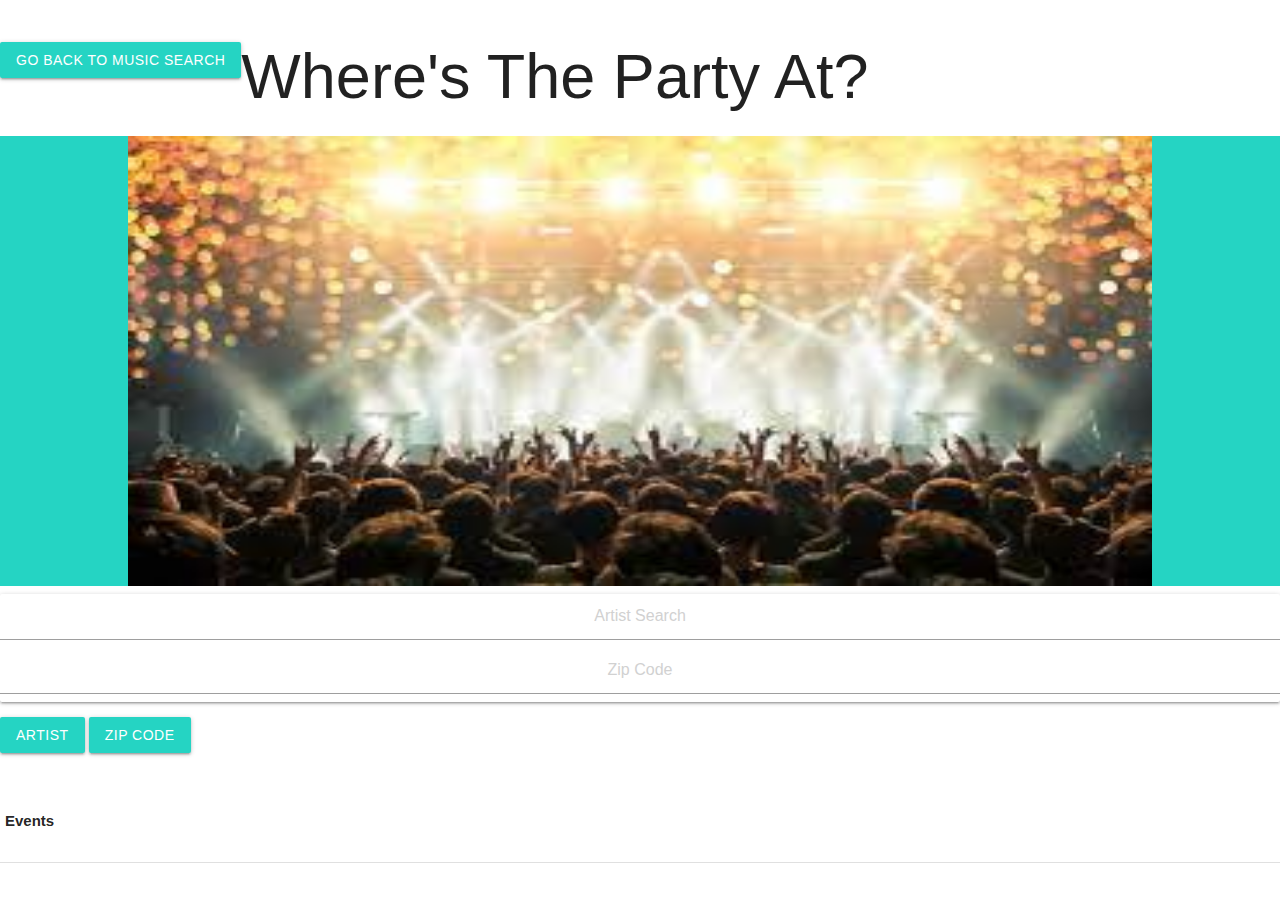
<file: bandintownindex.html>
<!DOCTYPE html>
<html lang="en">
<head>
    <meta charset="UTF-8">
    <meta http-equiv="X-UA-Compatible" content="IE=edge">
    <meta name="viewport" content="width=device-width, initial-scale=1.0">
    <link href="https://fonts.googleapis.com/icon?family=Material+Icons" rel="stylesheet">
    <link rel="preconnect" href="https://fonts.googleapis.com">
    <link rel="preconnect" href="https://fonts.gstatic.com" crossorigin>
    <link href="https://fonts.googleapis.com/css2?family=Bebas+Neue&family=Kanit:wght@100;300&family=Open+Sans:wght@300&family=Oswald:wght@300&display=swap" rel="stylesheet">
    <link rel="stylesheet" href="https://cdnjs.cloudflare.com/ajax/libs/materialize/1.0.0/css/materialize.min.css">
    <link rel="stylesheet" href="./assets/css/style.css">
    <title>Whos in town?</title>
</head>
<body>
  <button id="go-to-search" class="btn waves-effect waves-light left" type="submit" name="action">Go Back To Music Search</button>
  <!-- <div class="container">
    <div class="flex-row align-center justify-center min-100-vh bg-primary">
        <header class="col-12 col-md-9 flex-column align-center bg-light p-5">
          <h1 class="text-primary">What Band Is In Town?</h1>
          </header>
          <form id="search-form" class="form w-100">
            <input id="search-input" class="form-input w-100" type="text" placeholder="Search!">
            </form>
            </div>
            </div> -->
    <!-- <div id="search-bar-1" class="col s3">

    </div>  -->

              <!-- ahmad -->

     <div class="min-100-vh flex-column">
        <header class="p-5 text-center text-blue bg-primary">
          <h1>Where's The Party At?</h1>
        </header>
        <div id="img-container">
        <img src= "assets/images/download.jpeg" id="custom-img">
        </div>
        <main class="flex-row justify-center align-center col-auto p-4 bg-light">
            <section id="search-bar" class="card bg-white">
              <!-- <div class="text-center"> -->
                <input id="artist-search" type="text" placeholder="Artist Search">
                
                <input id="zip-search" type="text" placeholder="Zip Code">
        
                  </div>
                  <div class="text-center flex-row pt-4">
                    <button class="btn btn-danger" id="artist-button">
                       Artist
                    </button>
                    <button class="btn btn-danger" id="zip-button">
                     Zip Code
                  </button>

                  <div id="something">

                  </div>
              
              </div>
              </section>
              </main>

              
        
   
         <table class="card-body table mx-auto my-4">
          <th>
           <p id= "eventsContainer" class="my-4">Events</p>
         </th>
        <tbody id="api-table" class="mx-auto text-center"></tbody>
      </table>
    </section>    
        
    <script src="https://cdnjs.cloudflare.com/ajax/libs/materialize/1.0.0/js/materialize.min.js"></script>
    <script src="https://code.jquery.com/jquery-3.6.3.min.js" integrity="sha256-pvPw+upLPUjgMXY0G+8O0xUf+/Im1MZjXxxgOcBQBXU=" crossorigin="anonymous"></script>
    <script src="./assets/js/bandsintownscript.js"></script> 
</body>
</html>
</file>
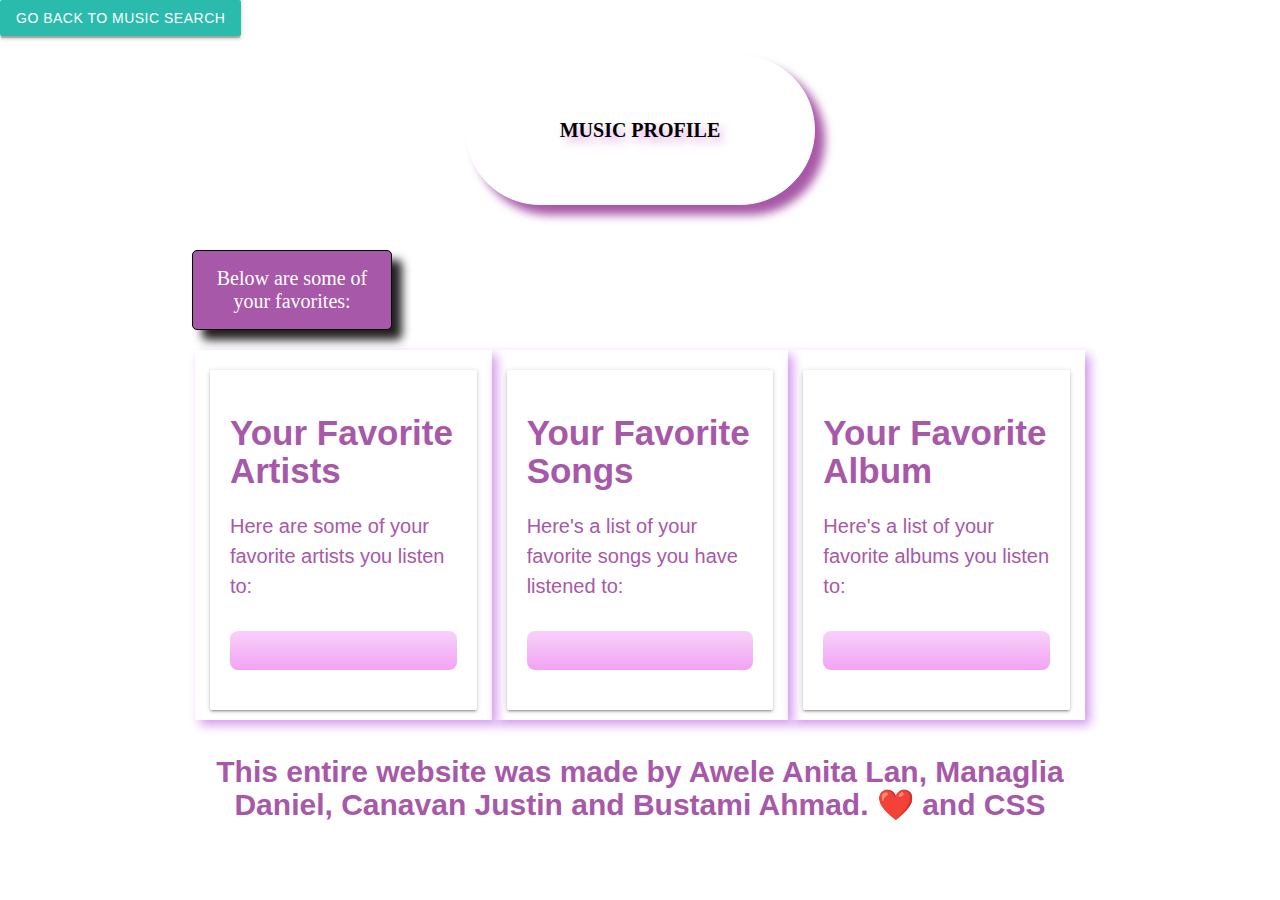
<file: profile.html>
<!DOCTYPE html>
<html lang="en">

<head>
  <meta charset="UTF-8">
  <meta http-equiv="X-UA-Compatible" content="IE=edge">
  <meta name="viewport" content="width=device-width, initial-scale=1.0">
  <link rel="preconnect" href="https://fonts.googleapis.com">
  <link href="https://fonts.googleapis.com/css2?family=Bebas+Neue&family=Kanit:wght@100;300&family=Open+Sans:wght@300&family=Oswald:wght@300&display=swap" rel="stylesheet">
  <link rel="stylesheet" href="https://cdnjs.cloudflare.com/ajax/libs/materialize/1.0.0/css/materialize.min.css">
  <link rel="stylesheet" href="./assets/css/profileStyle.css">
  <title>Music profile</title>
  
</head>

<body>
    <button id="go-to-search" class="btn waves-effect waves-light left" type="submit" name="action">Go Back To Music Search</button>

    <div class="container">


  <header>
    
    
    <button class="music-profile"> MUSIC PROFILE</button>
  
    
  </header>
  <p> 
    <button class="some-of-your-favorites"> Below are some of your favorites:</button>
  </p>

  <main>
    <section class="row justify-center">
      <div class="card-column">
        <figure class="card code-card">
          <div class="card-body">
            <h2>Your Favorite Artists</h2>
            <p>Here are some of your favorite artists you listen to:</p>
          </div>
          <pre class="code-block"><code id="top-Artists"></code></pre>
        </figure>
      </div>
    
        <div class="card-column">
          <figure class="card code-card">
      
            <div class="card-body">
                <h2> Your Favorite Songs</h2>
              <p>Here's a list of your favorite songs you have listened to:</p>
            </div>
            <pre class="code-block"><code id="liked-songs"></code></pre>
          </figure>
        
    
  </code></pre>
          </figure>
        </div>
        <div class="card-column">
          <figure class="card code-card">
            <div class="card-body">
              <h2>Your Favorite Album</h2>
              <p>Here's a list of your favorite albums you listen to: </p>
            </div>
            <pre class="code-block"><code id="top-Album"></code></pre>
          </figure>
        </div>
      </section>
    </main>
  
    <footer>
      <h3>This entire website was made by Awele Anita Lan, Managlia Daniel, Canavan Justin and Bustami Ahmad. <span role="img" aria-label="heart">❤️</span> and CSS</h3>
    
    </footer>
    <script src="https://cdnjs.cloudflare.com/ajax/libs/materialize/1.0.0/js/materialize.min.js"></script>
    <script src="https://code.jquery.com/jquery-3.6.3.min.js" integrity="sha256-pvPw+upLPUjgMXY0G+8O0xUf+/Im1MZjXxxgOcBQBXU=" crossorigin="anonymous"></script>
    <script src="./assets/js/profilescript.js"></script>

    </div>
  
  </body>
  
  </html>
</file>
<file: assets/css/style.css>
.artist-link:hover,
.album-link:hover {
    color: blue;
    text-decoration: underline;
    cursor: pointer;
}

#custom-search-bars {
    margin-bottom: 5px;
}

#welcome-header {
    font-family: 'Bebas Neue', cursive;
}
#welcome-paragraph {
    padding-bottom: 2vh;
    font-family: 'Oswald', sans-serif;
    font-size: 1.4em;
}

nav .nav-wrapper {
    font-family: 'Oswald', sans-serif;
    
}

.btn {
    background-color: #25d4c3;
    margin-bottom: 3vh;
    
}
.page-title {
    font-family: 'Bebas Neue', cursive;
}

.row {
    margin-bottom: 0;
}

.container {
    text-decoration-color: aqua;
}

#search-bar2 {
    width: 25%;
    margin-left: auto;
    margin-right: auto;
    margin-top: 4vh;
}

#header-text {
    font-family: 'Bebas Neue', cursive;
    margin: 0;
    padding: 2vh 0 2vh 33vw;
}


#custom-img {
    align-self: center;
    height: 50vh;
    width: 80vw;
}

#img-container {
    display: flex;
    align-items: center;
    justify-content: center;
   background-color: #25d4c3;
}

#table-container {
   font-family:brush 'Lucida Sans', 'Lucida Sans Regular', 'Lucida Grande', 'Lucida Sans Unicode', Geneva, Verdana, sans-serif;

}

#WTPA{
    background-color: #ef9a9a;
   font-family: Cambria, Cochin, Georgia, Times, 'Times New Roman', serif;
}

.album-img {
    width: -webkit-fill-available;
    height: 200px;
}

.album-title {
    display: flex;
    white-space: nowrap;
    overflow: hidden;
}

#album-header {
    display: flex;
}

#album-header-info {
    display:flex;
    flex-direction:column;
    text-align:left;
    margin-left:10px
}

#search-bar {
    display: flex;
    flex-direction: column;
    align-items: center;
}

#generic-search {
    width : 40vw;
}

#artist-search {
    text-align: center;
}

#zip-search {
    text-align: center;
}

#button-flex {
    display: flex; 
    justify-content: center;
}

#fetch-button {
    /* margin-left: 46vw; */
    display: flex;
    justify-content: center;
}

.collection {
    font-family: oswald;
    font-size: 3vh;
}

#artist-icon-image {
    height: 7.9vh;
    width: 5vw;
    float: right;
    border-radius: 50%;
}

#listen-icons {
    height: 42px;
    border-radius: 100%;
    padding-top: 2.8px;
    padding-left: 6.1px;
}

.songOptions{
    width: fit-content;
    font-size: small;
}

.custom-song-container {
    height: 150px;
}

#likeAlbum {
    width: fit-content;
}
</file>
<file: assets/css/profileStyle.css>
/* Anita's third page starts below */

.music-profile {
  background-color: white;
  text-shadow:5px 5px 10px plum;
  font-weight: 900;
  font-family:cursive;
  color: black;
  
  height: 150px;
  width: 350px;
  border-radius: 255px;
  border-color:white;
  border-style: solid;
  border-width: 1px;
  margin-top: 30px;
  box-shadow: 10px 10px 10px #A858a8;

}

.music-profile:hover {
  box-shadow:10px 10px 10px #EF9A9a;
  background-color:  #3f9d94;
  box-shadow: 10px 10px 10px #EF9A9A;

}

.some-of-your-favorites {
  background-color: #A858a8;
  color: white;
  /* border: none; */
  height: 80px;
  width: 200px;
  border-radius: 5px;
  font-family: fantasy;
  border-style: solid;
  border-width: 1px;
  box-shadow: 10px 10px 10px rgb(35, 32, 32);
  ;


}

.some-of-your-favorites:hover {
  background-color: #EF9A9A;
  box-shadow:10px 10px 10px #3f9d94;

}


:root {
  --outer-space:rgb(81, 100, 121);
  --bright-turquoise: rgb(57, 10, 68);
  --gin: purple;
  --heliotrope: rgb(168, 88, 168);
  cursor: pointer;
}
  
  ::selection {
    background-color: turquoise;
    color: var(--outer-space);
  }
  
  html {
    /* set 1rem to 10px instead of native 16px to make it easier to calculate font-size values for the rest of the page (e.g. 1.6rem is 16px, 2.0rem is 20px, etc.) */
    font-size: 62.5%;
  }
  
  body {

    font-family: cursive, fantasy, 'Franklin Gothic Medium', 'Arial Narrow', Arial, sans-serif, Roboto, Helvetica, BlinkMacSystemFont, 'Segoe UI', 'Segoe UI Symbol', 'Apple Color Emoji';
  
    
  font-size: 2.0rem;
  line-height: 1.5;
  color: purple;
  background-color:white;
}
  
  h1,
  h2,
  h3,
  h4,
  h5,
  h6 {
    margin-bottom: 0.625rem;
    color: var(--heliotrope);
    font-weight: 700;
    line-height: 1.1;
  }
  
  h1 {
    /* 4rem = 40px (4 * 10px) */
    font-size: 4rem;
  }
  
  h2 {
    font-size: 3.5rem;
  }
  
  h3 {
    font-size: 3rem;
  }
  
  h4 {
    font-size: 2.5rem;
  }
  
  h5 {
    font-size: 2rem;
  }
  h6 {
    font-size: 1.5rem;
  }
  
  p {
    margin-bottom: 1rem;
  }
  
  code {
    /* /* Monospace font stack is used for our code blocks to make it look more like code
     */

      font-family: fantasy, sans-serif, cursive, Consolas, Andale Mono WT', 'Andale Mono', 'Lucida Console',
      'Lucida Sans Typewriter', 'DejaVu Sans Mono', 'Bitstream Vera Sans Mono',
      'Liberation Mono', 'Nimbus Mono L', Monaco, 'Courier New', Courier,
      monospace; 
  }
  
  header {
    width: 100%;
    margin: 0 auto;
    padding: 2.5rem;
    text-align: center;
  }
  
  header h1.page-title {
    padding: 1rem 1.2rem;
    font-size: 7.4rem;
  }
  
  main {
    width: 96%;
    margin: 2rem auto;
  }
  
  footer {
    margin: 1.5rem;
    text-align: center;
  }
  .row {
    display: flex;
    flex-wrap: wrap;
    flex-direction: row;
    margin-left: -1.5rem;
    margin-right: -1.5rem;
  }
  
  .justify-center {
    justify-content: center;
  }
  
  /* using a mobile-first approach, set base column width to be 100% and we'll update it using media queries for larger screen sizes */
  .card-column {
    flex: 1 0 100%;
    padding: 1.5rem;
    /* when the screen resizes, make it so our columns don't jump in size */
    transition: flex-basis 500ms linear;
    margin-bottom: 1.5rem;
    box-shadow: 5px 5px 10px #d49aef;
  }
  
  /* make each code card a flexbox column to align and justify content within it */
  .code-card {
    display: flex;
    flex-direction: column;
    justify-content: flex-start;
    min-height: 100%;
    padding: 2rem;
    color: var(--heliotrope);
    
}

.code-card .card-header {
  /* use position and negative margins to move title of card over the card's outline and create an overlap effect */
  position: relative;
  margin: -4rem 0 1.5rem 0;
  padding: 0.5rem 1rem;
  background-color: var(--outer-space);
  color: var(--heliotrope);
  border: 2px solid var(--gin);
  border-radius: 8px;
  transition: all 0.5s ease-in-out;
  
}

/* set an outer and inner drop shadow on the card to create a glowing effect on hover */
.code-card:hover,
.code-card:hover .card-header {
  box-shadow: inset 0px 0px 8px var(--heliotrope), 0 0 15px var(--heliotrope);
}

.code-card .code-block {
    flex-grow: 1;
  }
  
  .code-card pre {
    /* set styles to make it so code wraps in <pre> instead of overflowing */
    white-space: pre-wrap;
    overflow: auto;
    tab-size: 4;
    padding: 1.2rem 1rem;
    color: var(--gin);
    border-radius: 8px;
    /* use linear-gradient() function to create a fading background  */
    background-image: linear-gradient(
      rgba(232, 102, 236, 0.3) 0%,
      rgba(232, 102, 236, 0.6) 100%
    );
    display: flex;
    align-items: center;
  }
  
  /* on <pre> click, select all contents so the code is highlighted */
  .code-card pre:active {
    user-select: all;
  }
  
  /* using a mobile-first approach, use `min-width` values going from narrow -> wide for a responsive design */
  @media screen and (min-width: 768px) {
    /* on tablets, set columns to only be 50% of the width and not grow */
    .card-column {
        flex: 0 0 50%;
        max-width: 50%;
      }
    
      /* select the last child to grow to full width if it has space to grow */
      .card-column:last-child {
        flex-grow: 1;
      }
    }
    
    /* media query for larger screens */
    @media screen and (min-width: 992px) {
      header {
        width: 75%;
      }
    
      .card-column {
        flex: 0 0 33.333%;
        max-width: 33.333%;
      }
    }
</file>
